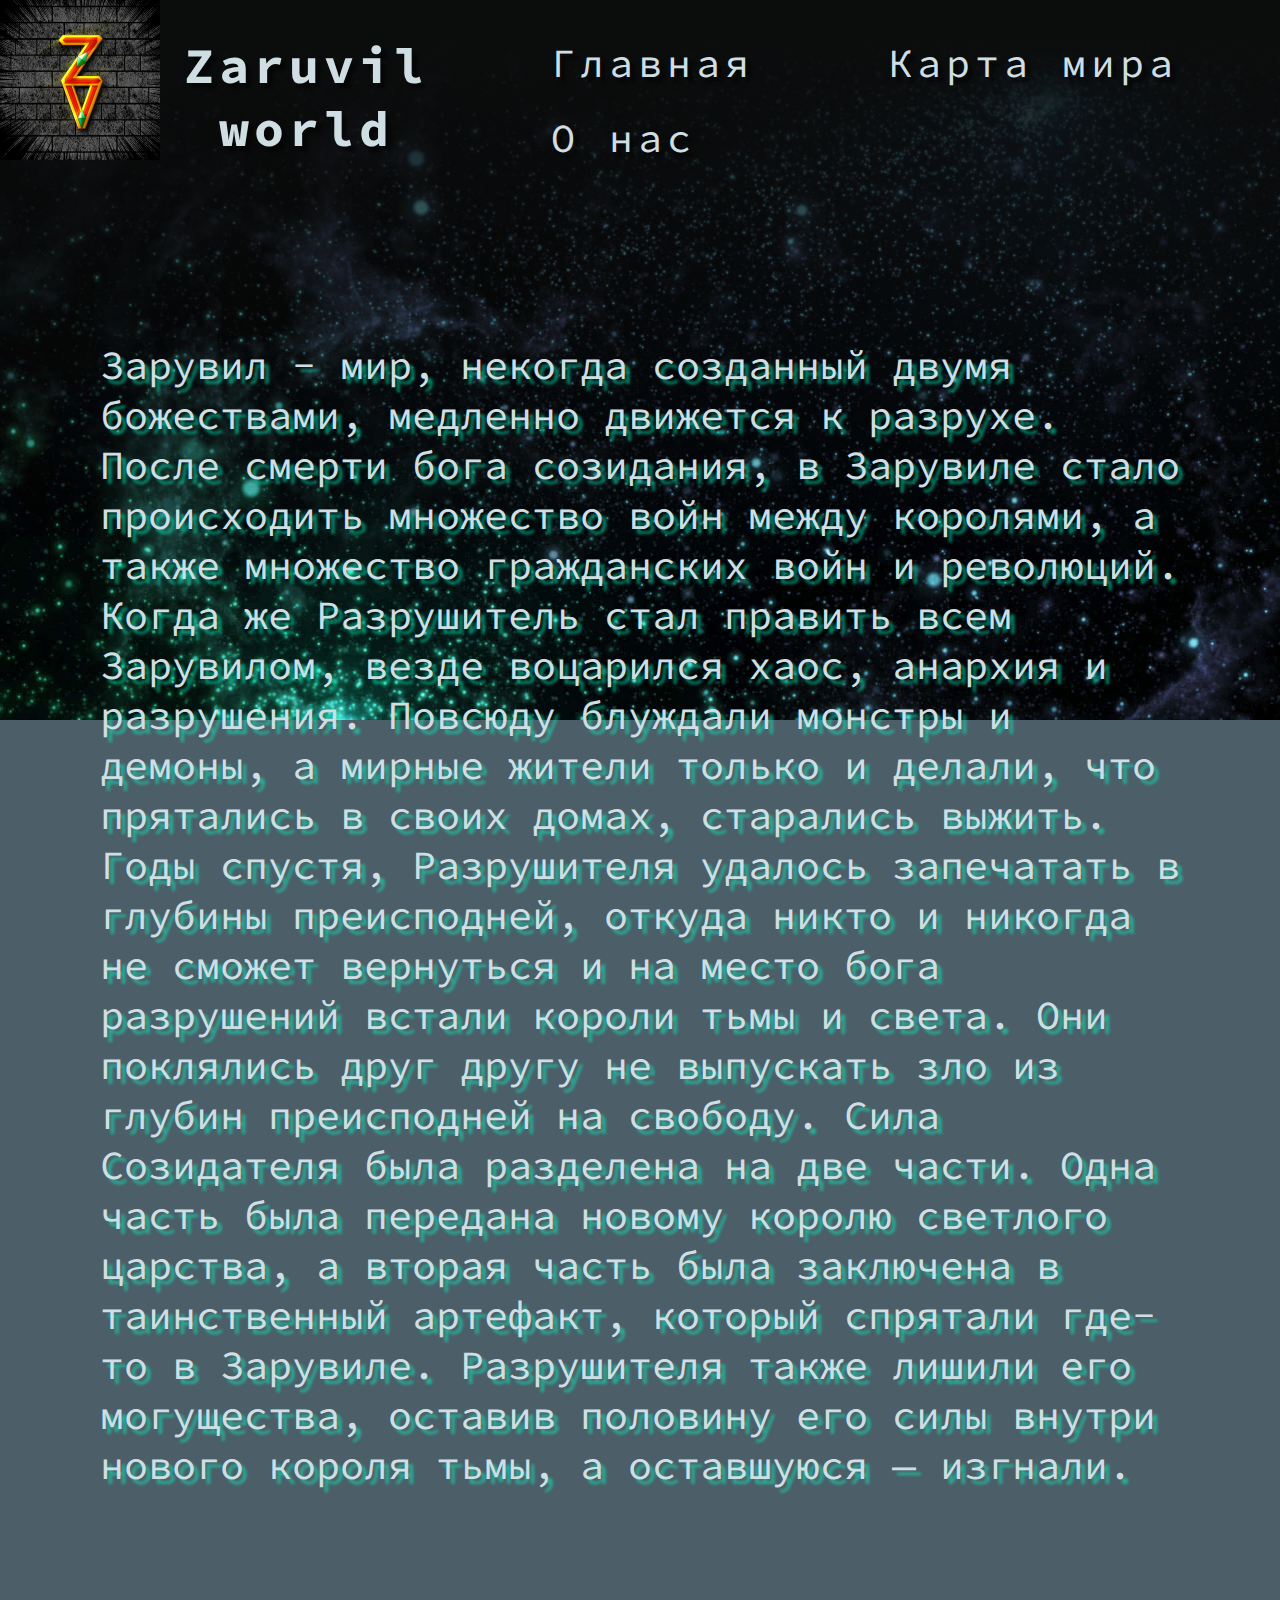
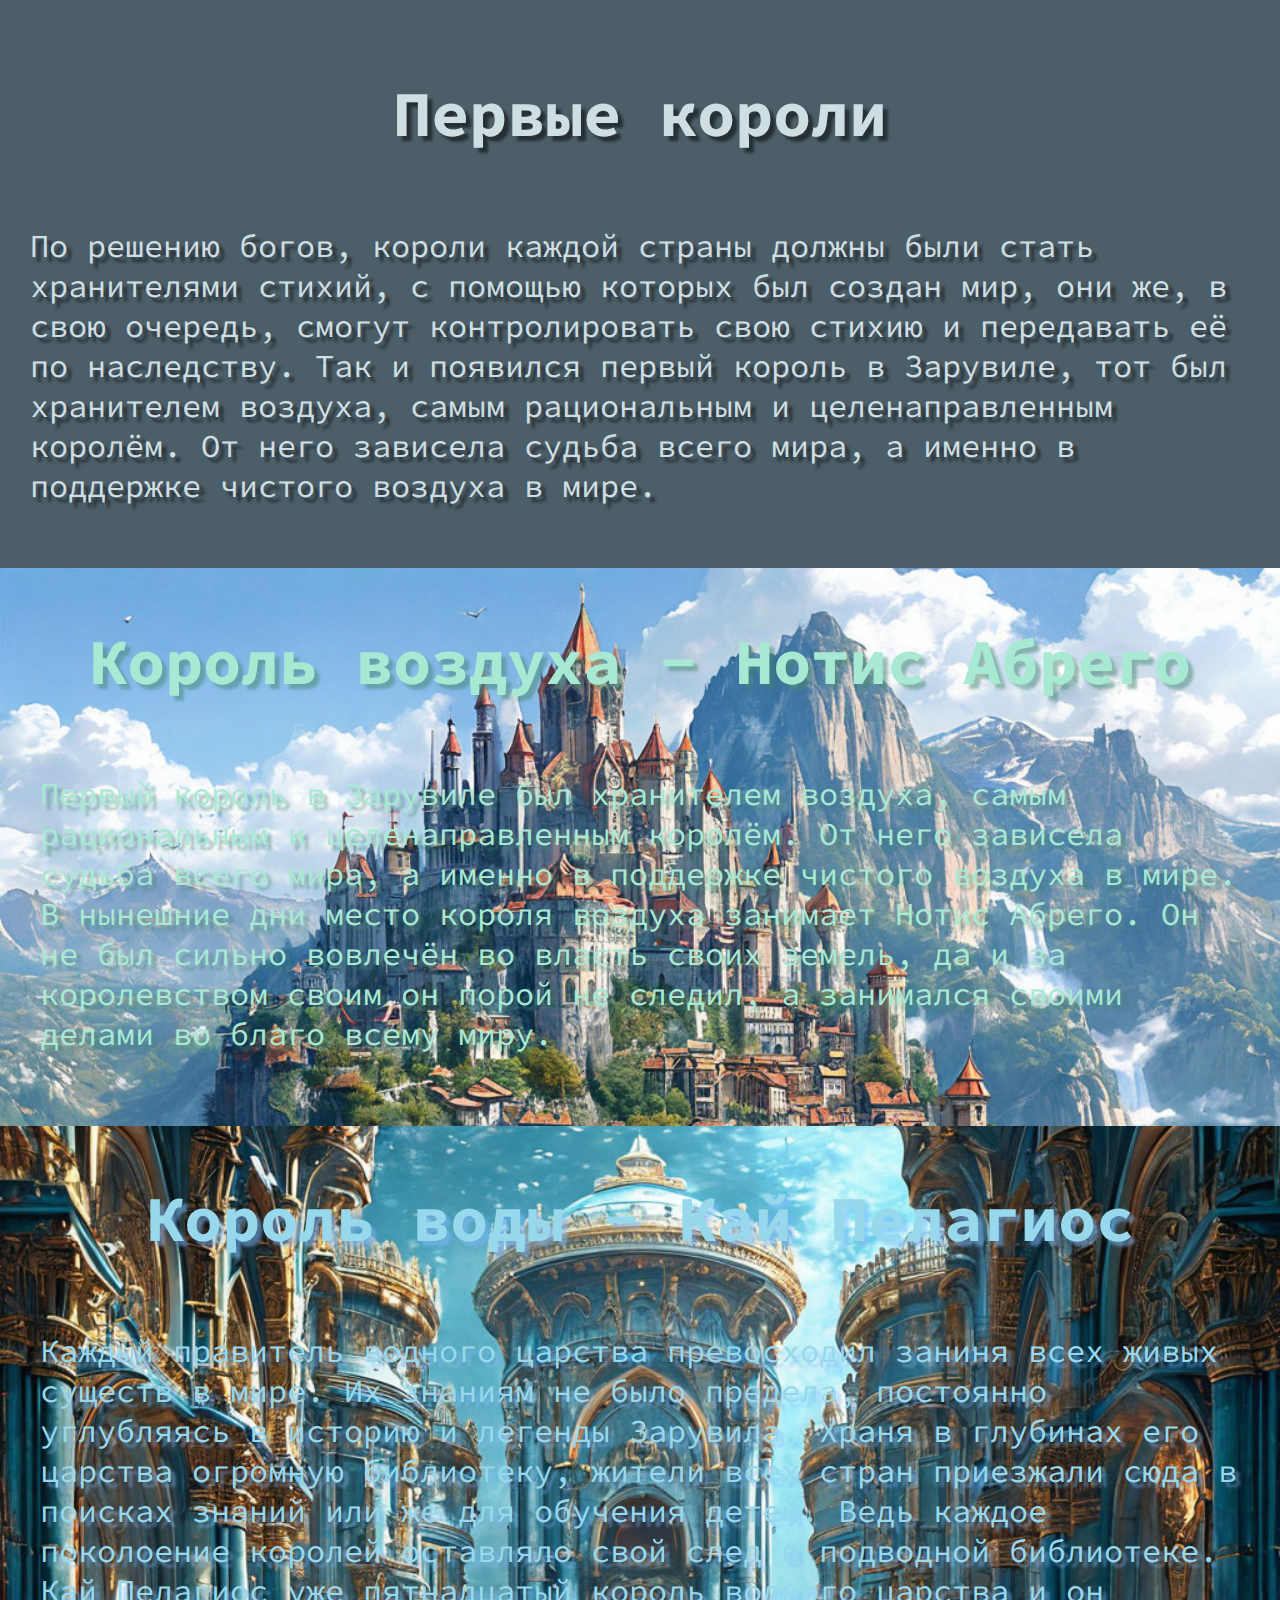
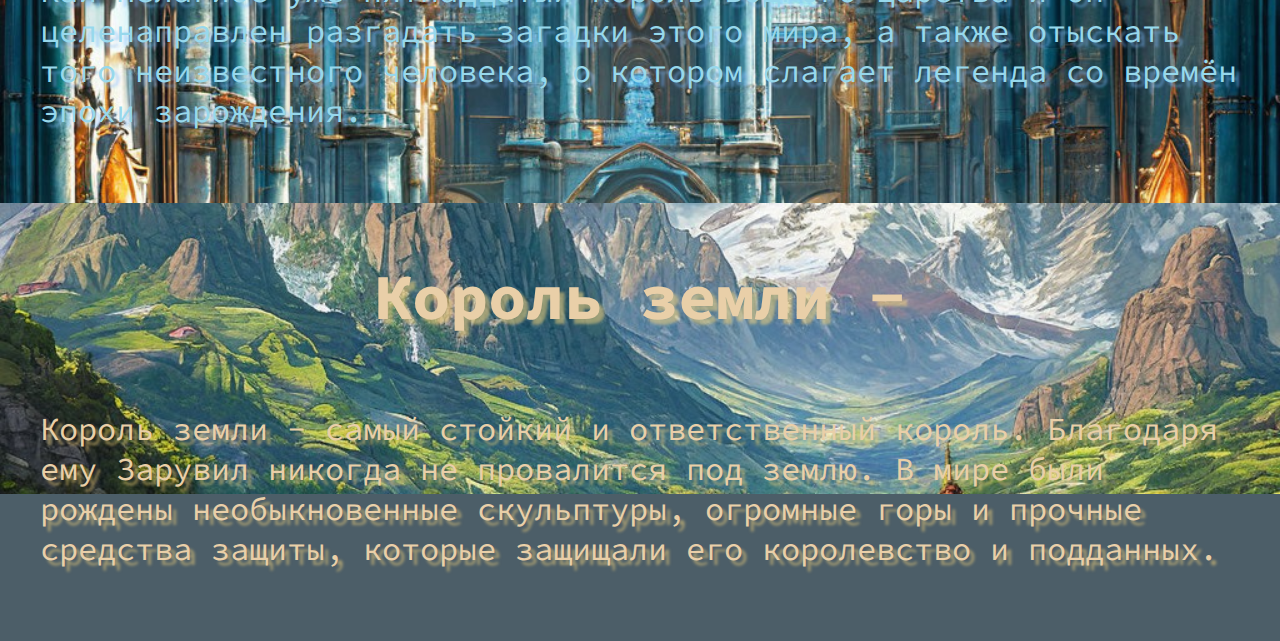
<file: Сайты/History.html>
<!DOCTYPE html>
<html lang="ru">
<head>
    <meta charset="UTF-8">
    <meta name="viewport" content="width=device-width, initial-scale=1.0">
    <link rel="stylesheet" href="History.css">
    <link rel="stylesheet" href="links.css">
    <link rel="preconnect" href="https://fonts.googleapis.com">
    <link rel="preconnect" href="https://fonts.gstatic.com" crossorigin>
    <link href="https://fonts.googleapis.com/css2?family=Source+Code+Pro:ital,wght@0,200..900;1,200..900&display=swap" rel="stylesheet">
    <title>The history of Zaruvil</title>
</head>
<body>
    <section class="container3">
        <img src="ZW.png" width = 160px; height= 160px; alt="Фото 2" class="profile-image">
    <h1>Zaruvil world</h1>
    <nav class="container2">
        <ul class="nav">
            <li><a href="C:\Users\user\Desktop\Папка зла\Ещё один сайт\Sait.html">Главная</a></li>
            <li><a href="Карта мира/Map.html">Карта мира</a></li>
            <li><a href="https://t.me/ZaruvillWorld">О нас</a></li>
          </ul>
    </nav>
    </section>
    <div class="content">
        <p>
            Зарувил - мир, некогда созданный двумя божествами, медленно движется к разрухе. После смерти бога созидания, в Зарувиле стало происходить множество войн между королями, а также множество гражданских войн и революций. Когда же Разрушитель стал править всем Зарувилом, везде воцарился хаос, анархия и разрушения. Повсюду блуждали монстры и демоны, а мирные жители только и делали, что прятались в своих домах, старались выжить.
            Годы спустя, Разрушителя удалось запечатать в глубины преисподней, откуда никто и никогда не сможет вернуться и на место бога разрушений встали короли тьмы и света. Они поклялись друг другу не выпускать зло из глубин преисподней на свободу. Сила Созидателя была разделена на две части. Одна часть была передана новому королю светлого царства, а вторая часть была заключена в таинственный артефакт, который спрятали где-то в Зарувиле. Разрушителя также лишили его могущества, оставив половину его силы внутри нового короля тьмы, а оставшуюся — изгнали.
        </p>
    </div>
    <section class="Kingdom">
        <h1>Первые короли</h1>
        <p>
            По решению богов, короли каждой страны должны были стать хранителями стихий, с помощью которых был создан мир, они же, в свою очередь, смогут контролировать свою стихию и передавать её по наследству. Так и появился первый король в Зарувиле, тот был хранителем воздуха, самым рациональным и целенаправленным королём. От него зависела судьба всего мира, а именно в поддержке чистого воздуха в мире.
        </p>
        <div class="wind">
            <h1>Король воздуха - Нотис Абрего </h1>
            <p>
            Первый король в Зарувиле был хранителем воздуха, самым рациональным и целенаправленным королём. От него зависела судьба всего мира, а именно в поддержке чистого воздуха в мире. В нынешние дни место короля воздуха занимает Нотис Абрего. Он не был сильно вовлечён во власть своих земель, да и за королевством своим он порой не следил, а занимался своими делами во благо всему миру.
            </p>
        </div>
        <div class="water">
            <h1>Король воды - Кай Пелагиос </h1>
            <p>
            Каждый правитель водного царства превосходил заниня всех живых существ в мире. Их знаниям не было предела, постоянно углубляясь в историю и легенды Зарувила. Храня в глубинах его царства огромную библиотеку, жители всех стран приезжали сюда в поисках знаний или же для обучения детей. Ведь каждое поколоение королей оставляло свой след в подводной библиотеке. Кай Пелагиос уже пятнадцатый король водного царства и он целенаправлен разгадать загадки этого мира, а также отыскать того неизвестного человека, о котором слагает легенда со времён эпохи зарождения.
            </p>
        </div>
        <div class="earth">
            <h1>Король земли - </h1>
            <p>
                Король земли - самый стойкий и ответственный король. Благодаря ему Зарувил никогда не провалится под землю. В мире были рождены необыкновенные скульптуры, огромные горы и прочные средства защиты, которые защищали его королевство и подданных.
            </p>
        </div>
    </section>
</body>
</html>
</file>
<file: Сайты/History.css>
body{
    margin: 0;
	padding: 0;
	width: 100%;
    text-shadow: 5px 5px 3px rgb(0, 0, 0, 0.5);
        background-color: rgb(76, 94, 104);
        background-image: linear-gradient(to top, rgba(161, 199, 221,0) 85%, rgba(161, 199, 221,0) 85%, rgb(11, 12, 12) 99%), url(Images/deep-space-1920-x-1080-wallpaper-kpyq3onz71fil8vk.jpg);
        background-repeat: no-repeat;
        background-size: 100% auto;
        font-family: "Source Code Pro", serif;
  font-optical-sizing: auto;
  font-style: normal;
  font-size: 32px;
  color:rgb(207, 222, 226)
}
.container2{
    width: 100%;
    margin-left: auto;
    margin-right: auto;
    display: flex;
    justify-content: space-between;

}
.container2 a{
    text-decoration: none;
    color:rgb(207, 222, 226)
}
.container3{
    width: 100%;
    margin-left: auto;
    margin-right: auto;
    display: flex;
    justify-content: left;
    font-size: 25px;
    letter-spacing: 5px;
    text-decoration: none;
}
.content {
    padding: 70px;
    font-size: 40px;
    text-align: left;
    text-shadow: 5px 5px 3px rgba(0, 255, 200, 0.5);
}
h1{
    text-align: center;
}
p{
    padding: 30px
}
.Kingdom{
    
}
.wind{
    color:rgb(168, 233, 211);
    text-shadow: 5px 5px 3px rgba(68, 133, 113, 0.5);
    padding: 10px;
    background-image: url(Images/Царство\ ветров.jpg);
    background-repeat: no-repeat;
    background-size: 100% auto;
}
.water{
    color:rgb(151, 216, 236);
    text-shadow: 5px 5px 3px rgba(128, 187, 255, 0.5);
    padding: 10px;
    background-image: url(Images/Царство\ воды.jpeg);
    background-repeat: no-repeat;
    background-size: 100% auto;
}
.earth{
    color:rgb(233, 207, 168);
    text-shadow: 5px 5px 3px rgba(255, 220, 125, 0.5);
    padding: 10px;
    background-image: url(Images/Earth\ kingdom.jpeg);
    background-repeat: no-repeat;
    background-size: 100% auto;
}
</file>
<file: Сайты/links.css>
.nav * {
    box-sizing: border-box;
    transition: all .35s ease;
  }
  
  .nav li {
    display: inline-block;
    list-style: outside none none;
    margin: .5em 1em;
    padding: 0;
  }
  
  .nav a {
    padding: .5em .8em;
    position: relative;
    text-decoration: none;
    font-size: 40px;
  }
  
  .nav a::before,
  .nav a::after {
    content: '';
    height: 40px;
    width: 40px;
    position: absolute;
    transition: all .35s ease;
    opacity: 0;
  }
  
  .nav a::before {
    content: '';
    right: 0;
    top: 0;
    border-top: 10px solid #ffca0c;
    border-right: 10px solid #c88200;
    transform: translate(-100%, 50%);
  }
  
  .nav a:after {
    content: '';
    left: 0;
    bottom: 0;
    border-bottom: 10px solid #c88200;
    border-left: 10px solid #ffca0c;
    transform: translate(100%, -50%)
  }
  
  .nav a:hover:before,
  .nav a:hover:after{
    transform: translate(0,0);
    opacity: 1;
  }
  
  .nav a:hover {
    color: #ffca0c;
  }
</file>
